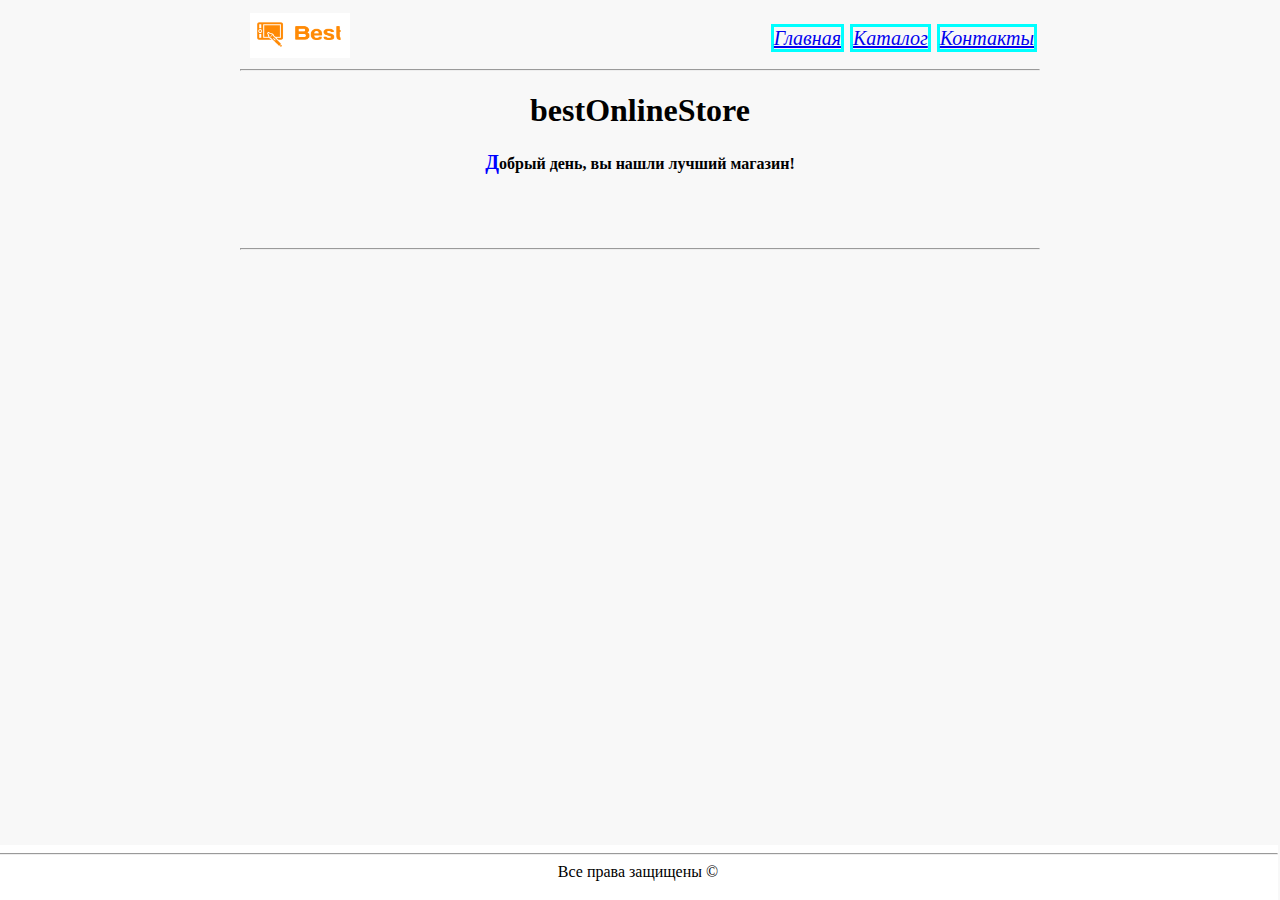
<file: index.html>
<!DOCTYPE html>
<html>
<head>
    <meta charset="utf-8">
    <title>bestOnlineStore</title>
    <link rel="stylesheet" type="text/css" href="style.css">
    <link rel="shortcut icon" href="img/best.ico" type="image/x-icon">
</head>
<body>
<div class="container">
    <div class="header clearFloat">
        <a href="index.html"><img id="logo" src="img/bestHeader.png" alt="красивая картинка .png"></a>
        <ul class="menu">
            <li><a href="index.html">Главная</a></li>
            <li><a href="catalog.html">Каталог</a></li>
            <li><a href="contacts.html">Контакты</a></li>
        </ul>
    </div>
    <hr>
    <div class="welcome"><h1>bestOnlineStore</h1>
        <p class="formal"><b>Добрый день, вы нашли лучший магазин!</b></p></div>
    <hr>
</div>
<div class="footer">
    <hr>
    Все права защищены &copy;
</div>
</body>
</html>
</file>
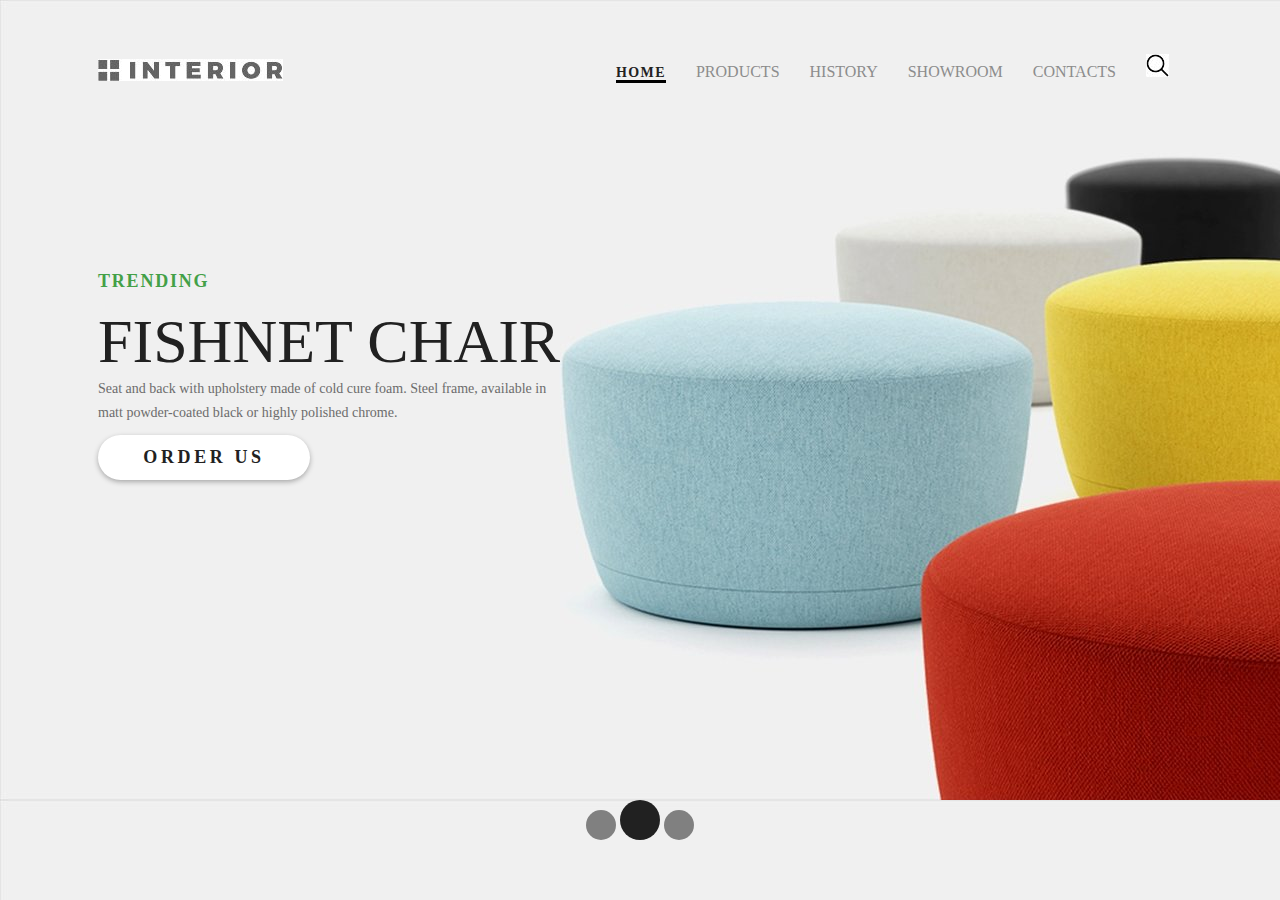
<file: maket/index.html>
<!DOCTYPE html>
<html>
<head>
    <meta charset="utf-8">
    <title>bestOnlineStore</title>
    <link rel="stylesheet" type="text/css" href="style.css">
</head>
<body>
<div class="container">
    <div class="padMar">
        <div class="header clearFloat">
            <a href="index.html"><img id="logo" class="clearFloat" src="img/logo.jpg" alt="красивая картинка .png"></a>
            <ul class="menu clearFloat">
                <li class="partMenu activeMenu"><a href="index.html">HOME</a></li>
                <li class="partMenu"><a href="catalog.html">PRODUCTS</a></li>
                <li class="partMenu"><a href="history.html">HISTORY</a></li>
                <li class="partMenu"><a href="showroom.html">SHOWROOM</a></li>
                <li class="partMenu"><a href="contacts.html">CONTACTS</a></li>
                <li class="search"><img src="img/search.jpg" alt="красивая картинка .png"></li>
            </ul>
        </div>
        <div class="text">
            <p class="preH">TRENDING</p>
            <h2 class="H">Fishnet Chair</h2>
            <p class="afterH">Seat and back with upholstery made of cold cure foam. Steel frame, available in matt
                powder-coated black
                or highly polished chrome.</p>
        </div>
        <div class="button">
            <a href="showroom.html">ORDER US</a>
        </div>
        <div class="fantom">
        </div>
    </div>
</div>
<div class="circle">
    <a class="bottom" href="" target="_blank"></a>
    <a class="bottom activeCircle" href="" target="_blank"></a>
    <a class="bottom" href="" target="_blank"></a>
</div>
</body>
</html>
</file>
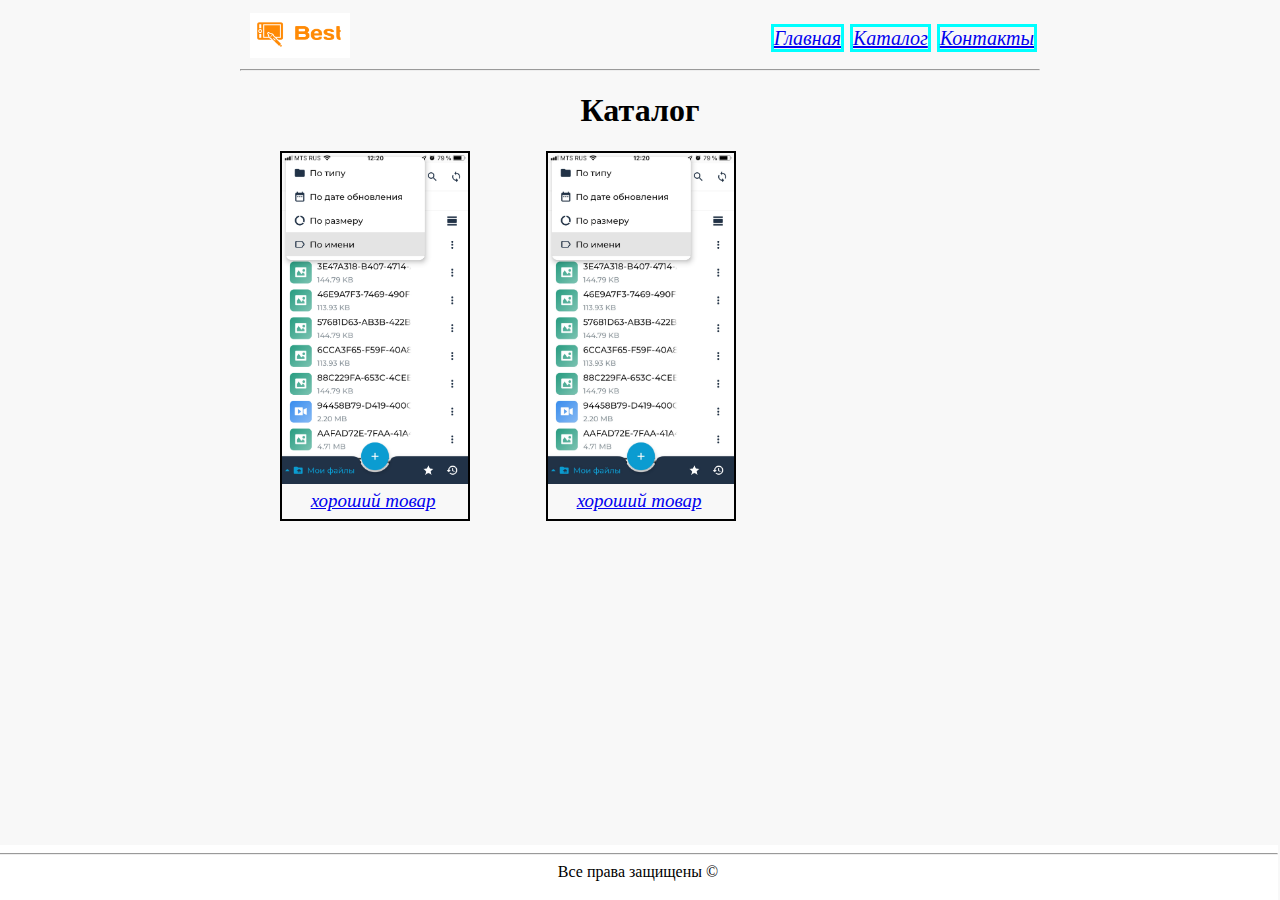
<file: catalog.html>
<!DOCTYPE html>
<html>
<head>
    <meta charset="utf-8">
    <title>bestOnlineStore</title>
    <link rel="stylesheet" type="text/css" href="style.css">
    <link rel="shortcut icon" href="img/best.ico" type="image/x-icon">
</head>
<body>
<div class="container">
    <div class="header">
        <a href="index.html"><img id="logo" src="img/bestHeader.png" alt="красивая картинка .png"></a>
        <ul class="menu">
            <li><a href="index.html">Главная</a></li>
            <li><a href="catalog.html">Каталог</a></li>
            <li><a href="contacts.html">Контакты</a></li>
        </ul>
    </div>
    <hr>
    <h1>Каталог</h1>
    <div class="catalog">
        <ul>
            <li><img src="img/IMG_1582.png" alt="красивая картинка .png">
                <div><a href="product2.html" target="_blank">хороший товар</a></div>
            </li>
            <li><img src="img/IMG_15821.jpg" alt="красивая картинка .jpg">
                <div><a href="product3.html" target="_blank">хороший товар</a></div>
            </li>
        </ul>
    </div>
</div>
<div class="footer">
    <hr>
    Все права защищены &copy;
</div>
</body>
</html>

<!--    первый вариант каталога-->
<!--    <div class="products">-->
<!--        <figure><p><img src="img/IMG_1582.png" width="100%" alt="красивая картинка .png"></p>-->
<!--            <figcaption><a href="product2.html" target="_blank">хороший товар</a></figcaption>-->
<!--        </figure>-->
<!--        <figure><p><img src="img/IMG_15821.jpg" width="100%" alt="красивая картинка .jpg"></p>-->
<!--            <figcaption><a href="product3.html" target="_blank">хороший товар</a></figcaption>-->
<!--        </figure>-->
<!--    </div>-->
</file>
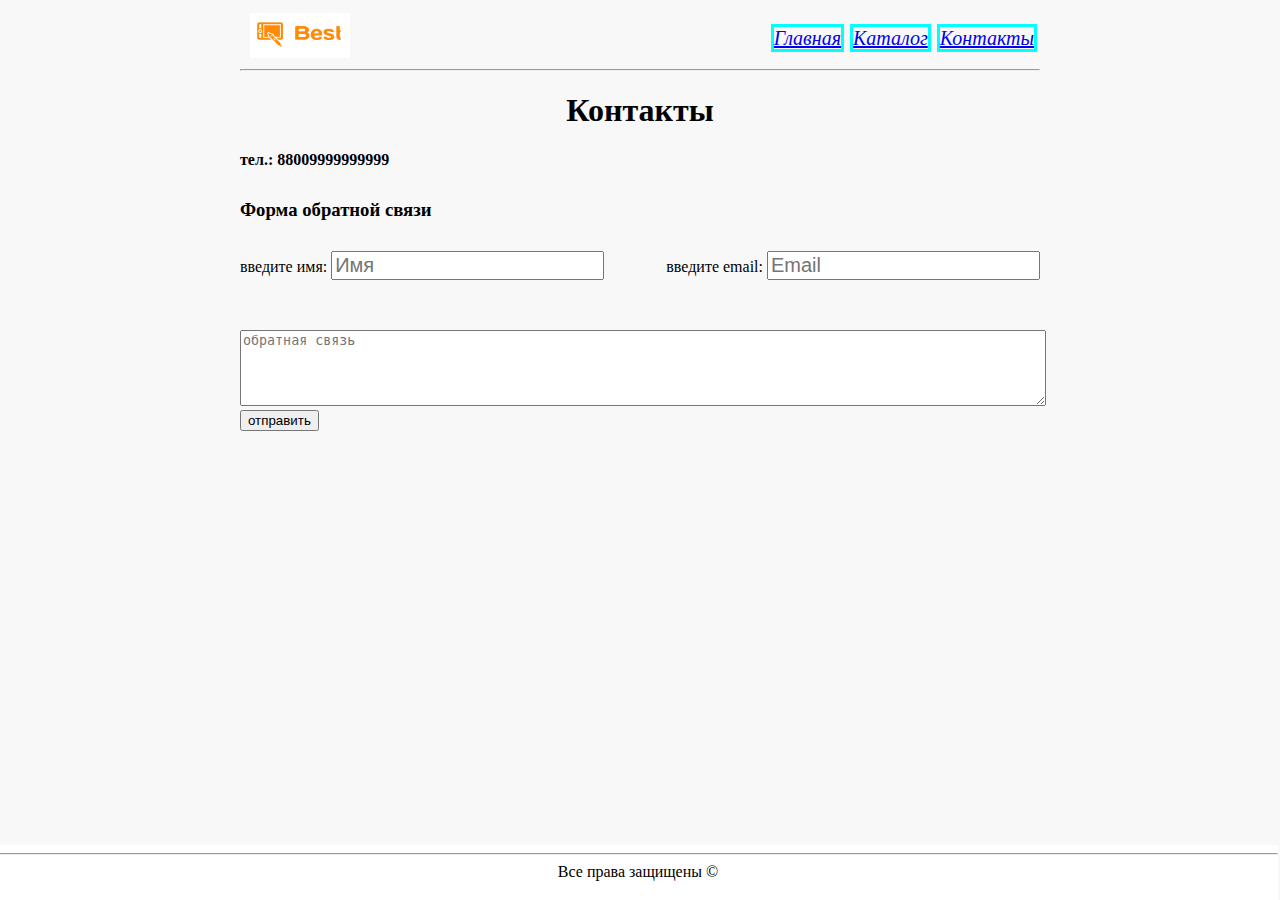
<file: contacts.html>
<!DOCTYPE html>
<html>
<head>
    <meta charset="utf-8">
    <title>bestOnlineStore</title>
    <link rel="stylesheet" type="text/css" href="style.css">
    <link rel="shortcut icon" href="img/best.ico" type="image/x-icon">
</head>
<body>
<div class="container">
    <div class="header">
        <a href="index.html"><img id="logo" src="img/bestHeader.png" alt="красивая картинка .png"></a>
        <ul class="menu">
            <li><a href="index.html">Главная</a></li>
            <li><a href="catalog.html">Каталог</a></li>
            <li><a href="contacts.html">Контакты</a></li>
        </ul>
    </div>
    <hr>
    <h1>Контакты</h1>
    <b>тел.: 88009999999999</b>
    <form>
        <h3>Форма обратной связи</h3>
        <div class="nameAndEmail">
            <div>введите имя:
                <input type="text" placeholder="имя"></div>
            <div>введите email:
                <input type="text" placeholder="email"></div>
        </div>
        <textarea placeholder="обратная связь"></textarea>
        <br>
        <input type="submit" value="отправить">
        <br>
    </form>
    <div>
        <br>
        <iframe class="map"
                src="https://yandex.ru/map-widget/v1/?um=constructor%3A598da2f34658f4e611638b1ff97956fcf8495114c8af49049f58668eb47be87c&amp;source=constructor"
                frameborder="0"></iframe>
    </div>
</div>
<div class="footer">
    <hr>
    Все права защищены &copy;
</div>
</body>
</html>
</file>
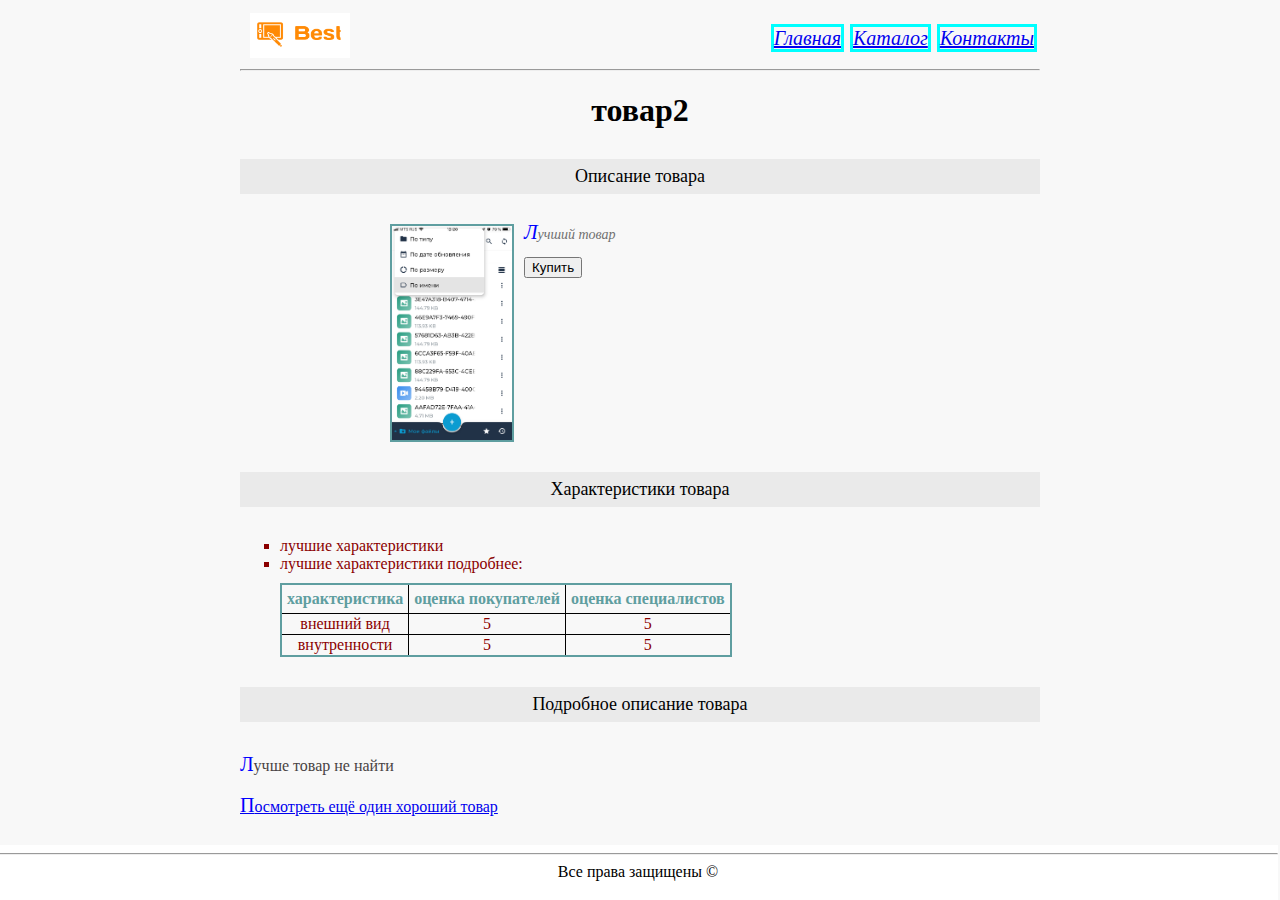
<file: product2.html>
<!DOCTYPE html>
<html>
<head>
    <meta charset="utf-8">
    <title>bestProduct2</title>
    <link rel="stylesheet" type="text/css" href="style.css">
    <link rel="shortcut icon" href="img/best.ico" type="image/x-icon">
</head>
<body>
<div class="container">
    <div class="header">
        <a href="index.html"><img id="logo" src="img/bestHeader.png" alt="красивая картинка .png"></a>
        <ul class="menu">
            <li><a href="index.html">Главная</a></li>
            <li><a href="catalog.html">Каталог</a></li>
            <li><a href="contacts.html">Контакты</a></li>
        </ul>
    </div>
    <hr>
    <h1>товар2</h1>
    <h3 class="spec">Описание товара</h3>
    <div class="description">
        <a href="img/IMG_1582.png" target="_blank"><img src="img/IMG_1582.png" width="15%" alt="красивая картинка .png"></a>
        <p id="smallSpec">лучший товар</p>
        <span class="purchase">
            <input id="buy" type="button" value="Купить">
        </span>
    </div>
    <h3 class="spec">Характеристики товара</h3>
    <ul class="setOfParam">
        <li>лучшие характеристики</li>
        <li>лучшие характеристики подробнее:</li>
        <table class="rating">
            <tr>
                <th>характеристика</th>
                <th>оценка покупателей</th>
                <th>оценка специалистов</th>
            </tr>
            <tr>
                <td>внешний вид</td>
                <td>5</td>
                <td>5</td>
            </tr>
            <tr>
                <td>внутренности</td>
                <td>5</td>
                <td>5</td>
            </tr>
        </table>
    </ul>
    <div>
        <h3 class="spec">Подробное описание товара</h3>
        <p id="bigSpec">лучше товар не найти</p>
        <p><a href="product3.html">посмотреть ещё один хороший товар</a></p>
    </div>
</div>
<div class="footer">
    <hr>
    Все права защищены &copy;
</div>
</div>
</body>
</html>
</file>
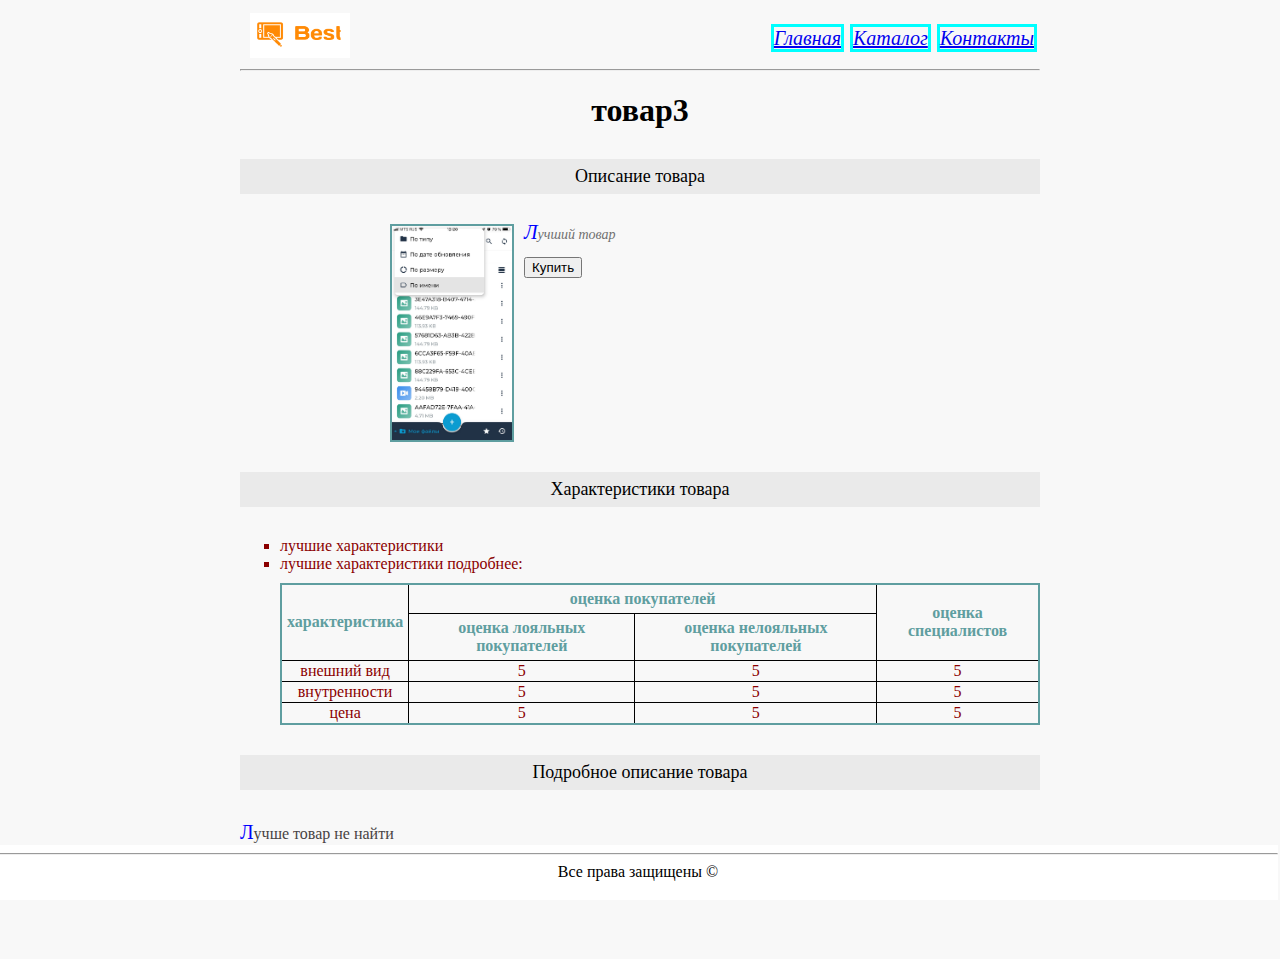
<file: product3.html>
<!DOCTYPE html>
<html>
<head>
    <meta charset="utf-8">
    <title>bestProduct3</title>
    <link rel="stylesheet" type="text/css" href="style.css">
    <link rel="shortcut icon" href="img/best.ico" type="image/x-icon">
</head>
<body>
<div class="container">
    <div class="header">
        <a href="index.html"><img id="logo" src="img/bestHeader.png" alt="красивая картинка .png"></a>
        <ul class="menu">
            <li><a href="index.html">Главная</a></li>
            <li><a href="catalog.html">Каталог</a></li>
            <li><a href="contacts.html">Контакты</a></li>
        </ul>
    </div>
    <hr>
    <h1>товар3</h1>
    <h3 class="spec">Описание товара</h3>
    <div class="description">
        <a href="img/IMG_15821.jpg" target="_blank"><img src="img/IMG_15821.jpg" width="15%"
                                                         alt="красивая картинка .png"></a>
        <p id="smallSpec">лучший товар</p>
        <span class="purchase">
            <input id="buy" type="button" value="Купить">
        </span>
    </div>
    <h3 class="spec">Характеристики товара</h3>
    <ul class="setOfParam">
        <li>лучшие характеристики</li>
        <li>лучшие характеристики подробнее:</li>
        <table class="rating">
            <tr>
                <th rowspan="2">характеристика</th>
                <th colspan="2">оценка покупателей</th>
                <th rowspan="2">оценка специалистов</th>
            </tr>
            <tr>
                <th>оценка лояльных покупателей</th>
                <th>оценка нелояльных покупателей</th>
            </tr>
            <tr>
                <td>внешний вид</td>
                <td>5</td>
                <td>5</td>
                <td>5</td>
            </tr>
            <tr>
                <td>внутренности</td>
                <td>5</td>
                <td>5</td>
                <td>5</td>
            </tr>
            <tr>
                <td>цена</td>
                <td>5</td>
                <td>5</td>
                <td>5</td>
            </tr>
        </table>
    </ul>
    <div>
        <h3 class="spec">Подробное описание товара</h3>
        <p id="bigSpec">лучше товар не найти</p>
        <p><a href="index.html">посмотреть ещё один хороший товар</a></p>
    </div>
</div>
<div class="footer">
    <hr>
    Все права защищены &copy;
</div>
</div>
</body>
</html>
</file>
<file: style.css>
body {
    background-color: #f8f8f8
}

h1 {
    text-align: center;
}

hr {
    clear: both;
}

h3 {
    clear: both;
    margin-top: 30px;
    margin-bottom: 30px;
}

.container {
    width: 800px;
    margin: 0 auto;
    position: relative;
}

.header {
    height: 50px;
}

#logo {
    width: 100px;
    float: left;
    position: absolute;
    margin-left: 10px;
    margin-top: 5px;
}

.menu {
    float: right;
}

.menu li {
    list-style-type: none;
    float: left;
    margin: 3px;
}

.menu li a {
    font-size: 20px;
    font-style: italic;
    border: 3px solid aqua;
}

.menu li a:active {
    color: darkred;
}

.menu li a:hover {
    color: red;
}

.welcome {
    clear: both;
}

.container p:first-letter {
    text-transform: uppercase;
    color: blue;
    font-size: 20px;
}

.spec {
    color: black;
    font-size: 18px;
    font-weight: 400;
    background-color: #eaeaea;
    text-align: center;
    padding: 7px;
}

#smallSpec {
    color: #707070;
    font-size: 14px;
    font-style: italic;
    line-height: 16px;
}

#bigSpec {
    color: #484343;
    font-size: 16px;
    font-weight: 400;
    line-height: 24px;
    text-align: left;
}

.setOfParam {
    color: darkred;
    list-style-type: square;
}

.rating tr td {
    border: 1px solid #000;
}

.rating tr th {
    border: 1px solid #000;
    color: cadetblue;
    padding: 5px;
}

.rating {
    border: 2px solid cadetblue;
    border-collapse: collapse;
    text-align: center;
    margin-top: 10px;
}

.description a img {
    border: 2px solid cadetblue;
    float: left;
    margin-left: 150px;
    margin-bottom: 30px;
    margin-right: 10px;
}

.description a img:hover {
    border: 2px solid #f8f8f8;
}

.description .purchase:active:after {
    content: "УЖЕ КУПЛЕНО";
    color: blue;
}

.description #buy:focus {
    color: red;
}

.description #buy:hover {
    font-family: OpenSans;
    color: black;
    background-color: #00FF7C;
    border: 1px solid #00FF7C;
    border-radius: 5px;
    box-shadow: 0px 5px 0px #00823F;
}

.catalog li {
    list-style-type: none;
    float: left;
    width: 35%;
}

.catalog li img {
    width: 70%;
    padding-bottom: 35px;
    border: 2px black solid;
}

.catalog li div {
    width: 70%;
    margin-top: -35px;
    text-align: center;
    font-style: italic;
    font-size: 19px;
}

.formal {
    text-align: center;
}

textarea {
    height: 70px;
    width: 100%;
}

input[type="text"] {
    color: blue;
    font-size: 20px;
    text-transform: capitalize;
}

input[type="text"]:active {
    background-color: lightskyblue;
    font-size: 20px;
}

.nameAndEmail {
    width: 100%;
}

.nameAndEmail div:first-child {
    float: left;
}

.nameAndEmail div:last-child {
    float: right;
}

.map {
    width: 100%;
    height: 374px
}

.footer {
    position: fixed; /* Фиксированное положение */
    bottom: 0; /* Левый нижний угол */
    width: 100%; /* Ширина слоя */
    text-align: center;
    background-color: white;
    margin-left: -10px;
    padding-left: -10px;
    height: 55px;
    vertical-align: text-top;
}

.container div:nth-last-of-type(1) {
    padding-bottom: 50px;
}

/*первый вариант каталога*/
/*.products a {*/
/*    font-style: italic;*/
/*    font-size: 19px;*/
/*}*/

/*.products {*/
/*    margin-left: 10px;*/
/*}*/

/*figure {*/
/*    background: #5f6a72; !* Цвет фона *!*/
/*    padding: 10px; !* Поля вокруг *!*/
/*    display: block; !* Блочный элемент *!*/
/*    width: 150px; !* Ширина *!*/
/*    float: left; !* Блоки выстраиваются по горизонтали *!*/
/*    margin: 0 10px 10px 0; !* Отступы *!*/
/*    text-align: center; !* Выравнивание по центру *!*/
/*}*/

/*figcaption {*/
/*    color: #fff; !* Цвет текста *!*/
/*}*/
</file>
<file: maket/style.css>
* {
    margin: 0;
    padding: 0;
}

html, body {
    height: 100%
}

.container {
    max-width: 1366px;
    margin: 0 auto;
    background-image: url("img/background.jpg");
    min-height: 100%;
}

.padMar {
    padding-left: 98px;
    padding-right: 98px;
}

.clearFloat:after {
    clear: both;
    display: table;
    content: "";
}

.header {
    padding-top: 39px;
}

#logo {
    float: left;
    padding-top: 20px;
}

.menu {
    float: right;
}

.menu li {
    display: inline-block;
    list-style-type: none;
    padding: 10px 13px;
}

.menu li a:hover {
    color: darkred;
}

.partMenu a {
    font-weight: 300;
    color: #8c8c8c;
    text-decoration: none;
}

.activeMenu a {
    font-family: Montserrat;
    font-size: 14px;
    line-height: 48px;
    font-weight: 700;
    text-transform: uppercase;
    letter-spacing: 0.1em;
    color: #212121;
    border-bottom: 3px solid black;
}

.text {
    margin-top: 150px;
}

.preH {
    font-family: Montserrat;
    font-size: 18px;
    line-height: 48px;
    font-weight: 700;
    text-transform: uppercase;
    letter-spacing: 0.1em;
    color: #43a047;
}

.H {
    font-family: Montserrat;
    font-size: 62px;
    line-height: 72px;
    font-weight: 100;
    text-transform: uppercase;
    color: #212121;
}

.afterH {
    font-family: Montserrat;
    font-size: 14px;
    line-height: 24px;
    font-weight: 300;
    color: #6c6c6c;
    width: 458px;
}

.button {
    margin-top: 10px;
    margin-bottom: 10px;
    width: 212px;
    height: 45px;
    background-color: #ffffff;
    box-shadow: 0px 2px 5px 0px rgba(33, 33, 33, 0.34);
    border-radius: 22.5px;
    text-align: center;
}

.button a {
    text-decoration: none;
    font-family: Montserrat;
    font-size: 18px;
    line-height: 45px;
    font-weight: 700;
    text-transform: uppercase;
    letter-spacing: 0.2em;
    color: #212121;
}

.fantom {
    width: 100%;
    height: 100px;
}

.circle {
    width: 100%;
    margin-top: -100px;
    height: 100px;
    text-align: center;
}

.bottom {
    width: 30px;
    height: 30px;
    background-color: grey;
    border-radius: 20px;
    display: inline-block;
}

.activeCircle {
    width: 40px;
    height: 40px;
    background-color: #212121;
    border-radius: 20px;
    display: inline-block;
}

@media screen and (max-width: 1200px) {
    .menu li {
        display: block;
    }

    .text{
        margin-top: 10px;
    }

    .button{
        margin-bottom: 30px;
    }

}
</file>
